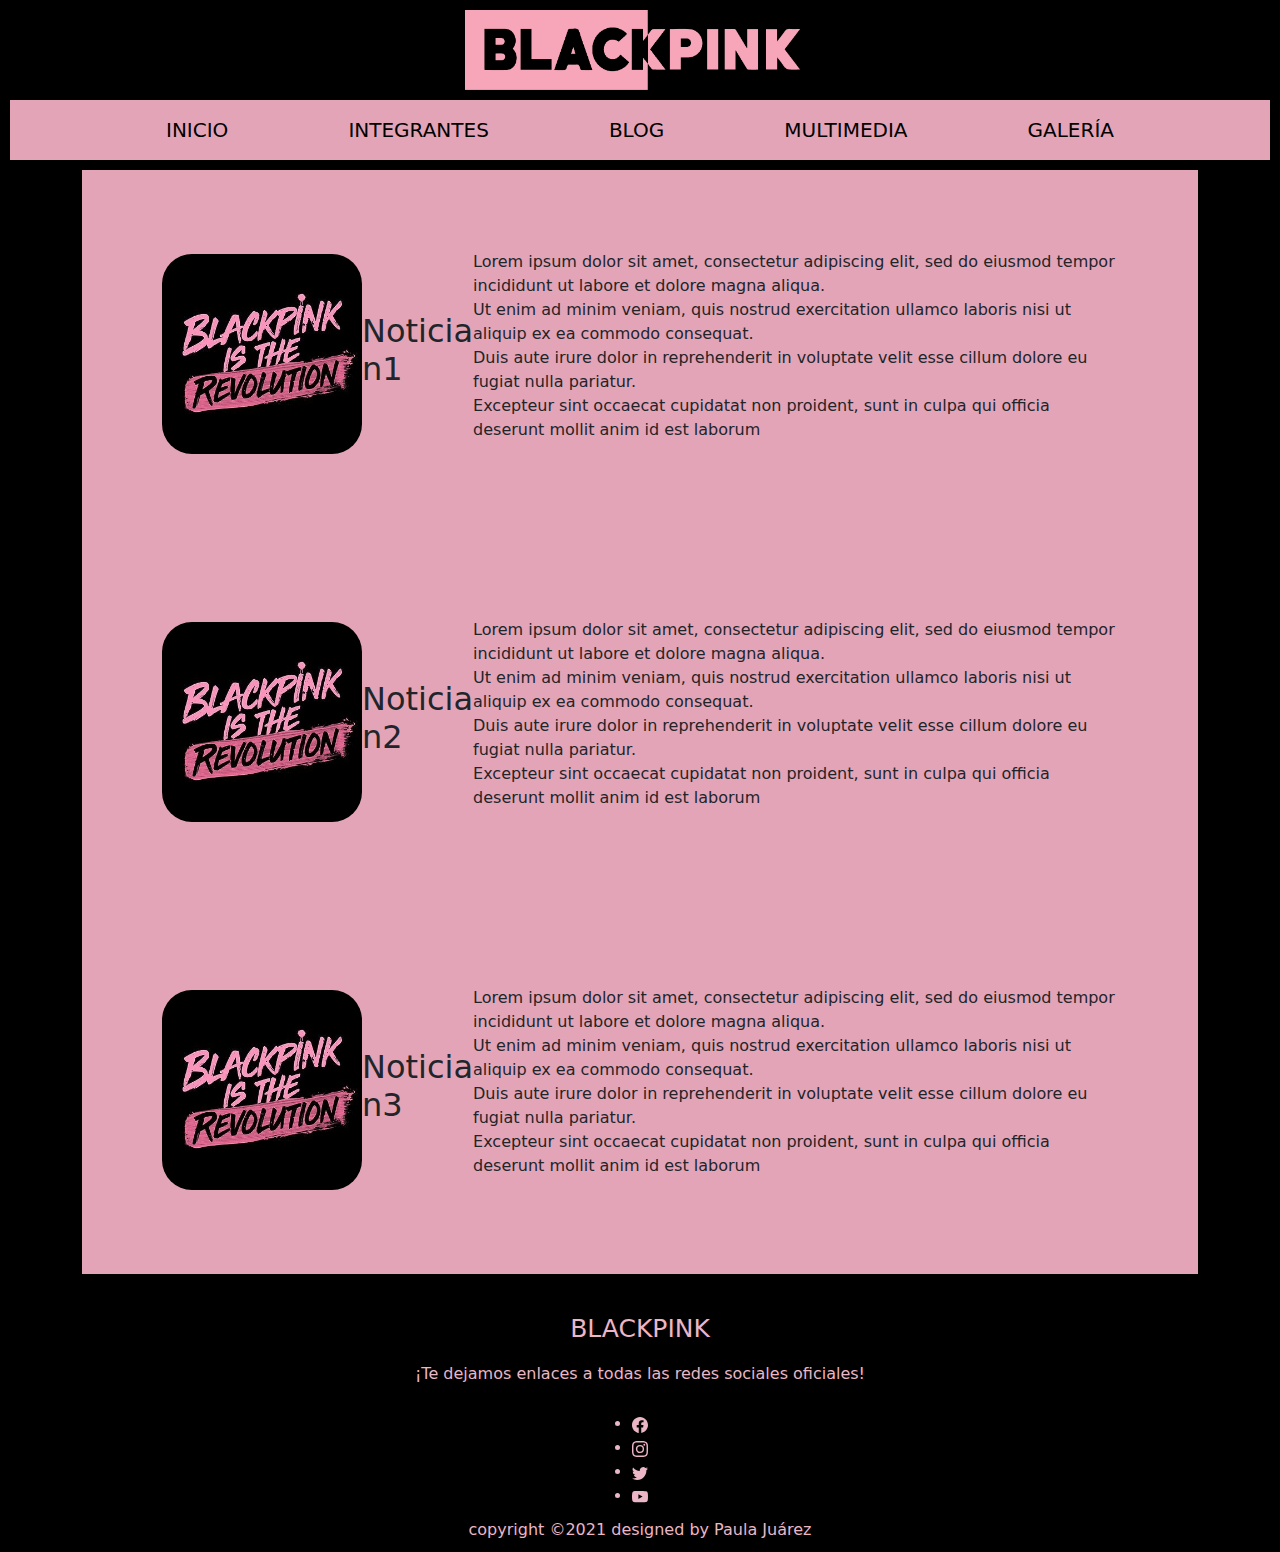
<file: blog.html>
<!DOCTYPE html>
<html lang="en">
<head>
    <meta charset="UTF-8">
    <meta http-equiv="X-UA-Compatible" content="IE=edge">
    <meta name="viewport" content="width=device-width, initial-scale=1.0">
    <meta name="keywords" content="Blackpink, Noticias, Lisa, Jennie, Jisoo, Rosé, Kpop">
    <meta name="description" content="Fansite dedicado a la banda surcoreana femenina de kpop, Blackpink.">
    <link rel="stylesheet" href="css/stylesheet.css">
    <link rel="stylesheet" href="bs.css/bootstrap.css">
    <title>BLOG DE NOTICIAS</title>
</head>
<body>
    <header>
        <div class="container">
            <img src="bp-img/logo/logo-bicolor.png">
        </div>
    </header>

    <nav>
        <ul class="nav justify-content-center">
          <li class="nav-item">
            <a class="nav-link active" aria-current="page" href="index.html">INICIO</a>
          </li>
          <li class="nav-item">
            <a class="nav-link" href="integrantes.html" >INTEGRANTES</a>
          </li>
          <li class="nav-item">
            <a class="nav-link" href="blog.html">BLOG</a>
          </li>
          <li class="nav-item">
            <a class="nav-link" href="multimedia.html">MULTIMEDIA</a>
          </li>
          <li class="nav-item">
            <a class="nav-link" href="galeria.html">GALERÍA</a>
          </li>     
        </ul>
      </nav>
    
    <section>
    <div class="container">
        <div class="bloquepyf bloquepyf--primero">
            <img class="bloquepyf__imagen" src="bp-img/grouphotos/bitr.jpg" alt="corazon">
            <h2 class="bloquepyf__pregunta">Noticia n1</h2>
            <p class="bloquepyf__texto">
            Lorem ipsum dolor sit amet, consectetur adipiscing elit, sed do eiusmod tempor incididunt ut labore et dolore magna aliqua.<br> 
            Ut enim ad minim veniam, quis nostrud exercitation ullamco laboris nisi ut aliquip ex ea commodo consequat.<br>
            Duis aute irure dolor in reprehenderit in voluptate velit esse cillum dolore eu fugiat nulla pariatur.<br>
            Excepteur sint occaecat cupidatat non proident, sunt in culpa qui officia deserunt mollit anim id est laborum<br>
            </p>
        </div>
        <div class="bloquepyf bloquepyf--segundo">
            <img class="bloquepyf__imagen" src="bp-img/grouphotos/bitr.jpg" alt="corazon">
            <h2 class="bloquepyf__pregunta">Noticia n2</h2>
            <p class="bloquepyf__texto">
            Lorem ipsum dolor sit amet, consectetur adipiscing elit, sed do eiusmod tempor incididunt ut labore et dolore magna aliqua.<br> 
            Ut enim ad minim veniam, quis nostrud exercitation ullamco laboris nisi ut aliquip ex ea commodo consequat.<br>
            Duis aute irure dolor in reprehenderit in voluptate velit esse cillum dolore eu fugiat nulla pariatur.<br>
            Excepteur sint occaecat cupidatat non proident, sunt in culpa qui officia deserunt mollit anim id est laborum<br>
            </p>
        </div>
        <div class=" bloquepyf bloquepyf--tercero">
            <img class="bloquepyf__imagen" src="bp-img/grouphotos/bitr.jpg" alt="corazon">
            <h2 class="bloquepyf__pregunta">Noticia n3</h2>
            <p class="bloquepyf__texto">
            Lorem ipsum dolor sit amet, consectetur adipiscing elit, sed do eiusmod tempor incididunt ut labore et dolore magna aliqua.<br> 
            Ut enim ad minim veniam, quis nostrud exercitation ullamco laboris nisi ut aliquip ex ea commodo consequat.<br>
            Duis aute irure dolor in reprehenderit in voluptate velit esse cillum dolore eu fugiat nulla pariatur.<br>
            Excepteur sint occaecat cupidatat non proident, sunt in culpa qui officia deserunt mollit anim id est laborum<br>
            </p>
        </div>
    </div>

    </section>

      <!--- FOOTER-->
      <footer>
        <div class="caja-footer">
          <h3>BLACKPINK</h3>
          <P>¡Te dejamos enlaces a todas las redes sociales oficiales!</P>
          <ul class="redes-sociales"></ul>
            <li><a href="https://www.facebook.com/BLACKPINKOFFICIAL"></a><svg xmlns="http://www.w3.org/2000/svg" width="16" height="16" fill="currentColor" class="bi bi-facebook" viewBox="0 0 16 16">
              <path d="M16 8.049c0-4.446-3.582-8.05-8-8.05C3.58 0-.002 3.603-.002 8.05c0 4.017 2.926 7.347 6.75 7.951v-5.625h-2.03V8.05H6.75V6.275c0-2.017 1.195-3.131 3.022-3.131.876 0 1.791.157 1.791.157v1.98h-1.009c-.993 0-1.303.621-1.303 1.258v1.51h2.218l-.354 2.326H9.25V16c3.824-.604 6.75-3.934 6.75-7.951z"/>
            </svg></li>
            <li><a href="https://www.instagram.com/blackpinkofficial/?hl=es-la"></a><svg xmlns="http://www.w3.org/2000/svg" width="16" height="16" fill="currentColor" class="bi bi-instagram" viewBox="0 0 16 16">
              <path d="M8 0C5.829 0 5.556.01 4.703.048 3.85.088 3.269.222 2.76.42a3.917 3.917 0 0 0-1.417.923A3.927 3.927 0 0 0 .42 2.76C.222 3.268.087 3.85.048 4.7.01 5.555 0 5.827 0 8.001c0 2.172.01 2.444.048 3.297.04.852.174 1.433.372 1.942.205.526.478.972.923 1.417.444.445.89.719 1.416.923.51.198 1.09.333 1.942.372C5.555 15.99 5.827 16 8 16s2.444-.01 3.298-.048c.851-.04 1.434-.174 1.943-.372a3.916 3.916 0 0 0 1.416-.923c.445-.445.718-.891.923-1.417.197-.509.332-1.09.372-1.942C15.99 10.445 16 10.173 16 8s-.01-2.445-.048-3.299c-.04-.851-.175-1.433-.372-1.941a3.926 3.926 0 0 0-.923-1.417A3.911 3.911 0 0 0 13.24.42c-.51-.198-1.092-.333-1.943-.372C10.443.01 10.172 0 7.998 0h.003zm-.717 1.442h.718c2.136 0 2.389.007 3.232.046.78.035 1.204.166 1.486.275.373.145.64.319.92.599.28.28.453.546.598.92.11.281.24.705.275 1.485.039.843.047 1.096.047 3.231s-.008 2.389-.047 3.232c-.035.78-.166 1.203-.275 1.485a2.47 2.47 0 0 1-.599.919c-.28.28-.546.453-.92.598-.28.11-.704.24-1.485.276-.843.038-1.096.047-3.232.047s-2.39-.009-3.233-.047c-.78-.036-1.203-.166-1.485-.276a2.478 2.478 0 0 1-.92-.598 2.48 2.48 0 0 1-.6-.92c-.109-.281-.24-.705-.275-1.485-.038-.843-.046-1.096-.046-3.233 0-2.136.008-2.388.046-3.231.036-.78.166-1.204.276-1.486.145-.373.319-.64.599-.92.28-.28.546-.453.92-.598.282-.11.705-.24 1.485-.276.738-.034 1.024-.044 2.515-.045v.002zm4.988 1.328a.96.96 0 1 0 0 1.92.96.96 0 0 0 0-1.92zm-4.27 1.122a4.109 4.109 0 1 0 0 8.217 4.109 4.109 0 0 0 0-8.217zm0 1.441a2.667 2.667 0 1 1 0 5.334 2.667 2.667 0 0 1 0-5.334z"/>
            </svg></li>
            <li><a href="https://twitter.com/blackpink?lang=es"></a><svg xmlns="http://www.w3.org/2000/svg" width="16" height="16" fill="currentColor" class="bi bi-twitter" viewBox="0 0 16 16">
              <path d="M5.026 15c6.038 0 9.341-5.003 9.341-9.334 0-.14 0-.282-.006-.422A6.685 6.685 0 0 0 16 3.542a6.658 6.658 0 0 1-1.889.518 3.301 3.301 0 0 0 1.447-1.817 6.533 6.533 0 0 1-2.087.793A3.286 3.286 0 0 0 7.875 6.03a9.325 9.325 0 0 1-6.767-3.429 3.289 3.289 0 0 0 1.018 4.382A3.323 3.323 0 0 1 .64 6.575v.045a3.288 3.288 0 0 0 2.632 3.218 3.203 3.203 0 0 1-.865.115 3.23 3.23 0 0 1-.614-.057 3.283 3.283 0 0 0 3.067 2.277A6.588 6.588 0 0 1 .78 13.58a6.32 6.32 0 0 1-.78-.045A9.344 9.344 0 0 0 5.026 15z"/>
            </svg></li>
            <li><a href="https://www.youtube.com/channel/UCOmHUn--16B90oW2L6FRR3A"></a><svg xmlns="http://www.w3.org/2000/svg" width="16" height="16" fill="currentColor" class="bi bi-youtube" viewBox="0 0 16 16">
              <path d="M8.051 1.999h.089c.822.003 4.987.033 6.11.335a2.01 2.01 0 0 1 1.415 1.42c.101.38.172.883.22 1.402l.01.104.022.26.008.104c.065.914.073 1.77.074 1.957v.075c-.001.194-.01 1.108-.082 2.06l-.008.105-.009.104c-.05.572-.124 1.14-.235 1.558a2.007 2.007 0 0 1-1.415 1.42c-1.16.312-5.569.334-6.18.335h-.142c-.309 0-1.587-.006-2.927-.052l-.17-.006-.087-.004-.171-.007-.171-.007c-1.11-.049-2.167-.128-2.654-.26a2.007 2.007 0 0 1-1.415-1.419c-.111-.417-.185-.986-.235-1.558L.09 9.82l-.008-.104A31.4 31.4 0 0 1 0 7.68v-.122C.002 7.343.01 6.6.064 5.78l.007-.103.003-.052.008-.104.022-.26.01-.104c.048-.519.119-1.023.22-1.402a2.007 2.007 0 0 1 1.415-1.42c.487-.13 1.544-.21 2.654-.26l.17-.007.172-.006.086-.003.171-.007A99.788 99.788 0 0 1 7.858 2h.193zM6.4 5.209v4.818l4.157-2.408L6.4 5.209z"/>
            </svg></li>
            <div class="footer-down">
              <p>copyright &copy;2021 designed by <span>Paula Juárez</span></p>
          </div>
      </footer>


    <script src="https://cdn.jsdelivr.net/npm/@popperjs/core@2.6.0/dist/umd/popper.min.js" integrity="sha384-KsvD1yqQ1/1+IA7gi3P0tyJcT3vR+NdBTt13hSJ2lnve8agRGXTTyNaBYmCR/Nwi" crossorigin="anonymous"></script>
    <script src="https://cdn.jsdelivr.net/npm/bootstrap@5.0.0-beta2/dist/js/bootstrap.min.js" integrity="sha384-nsg8ua9HAw1y0W1btsyWgBklPnCUAFLuTMS2G72MMONqmOymq585AcH49TLBQObG" crossorigin="anonymous"></script>
    <script src="js/bootstrap.js"></script>
</body>
</html>
</file>
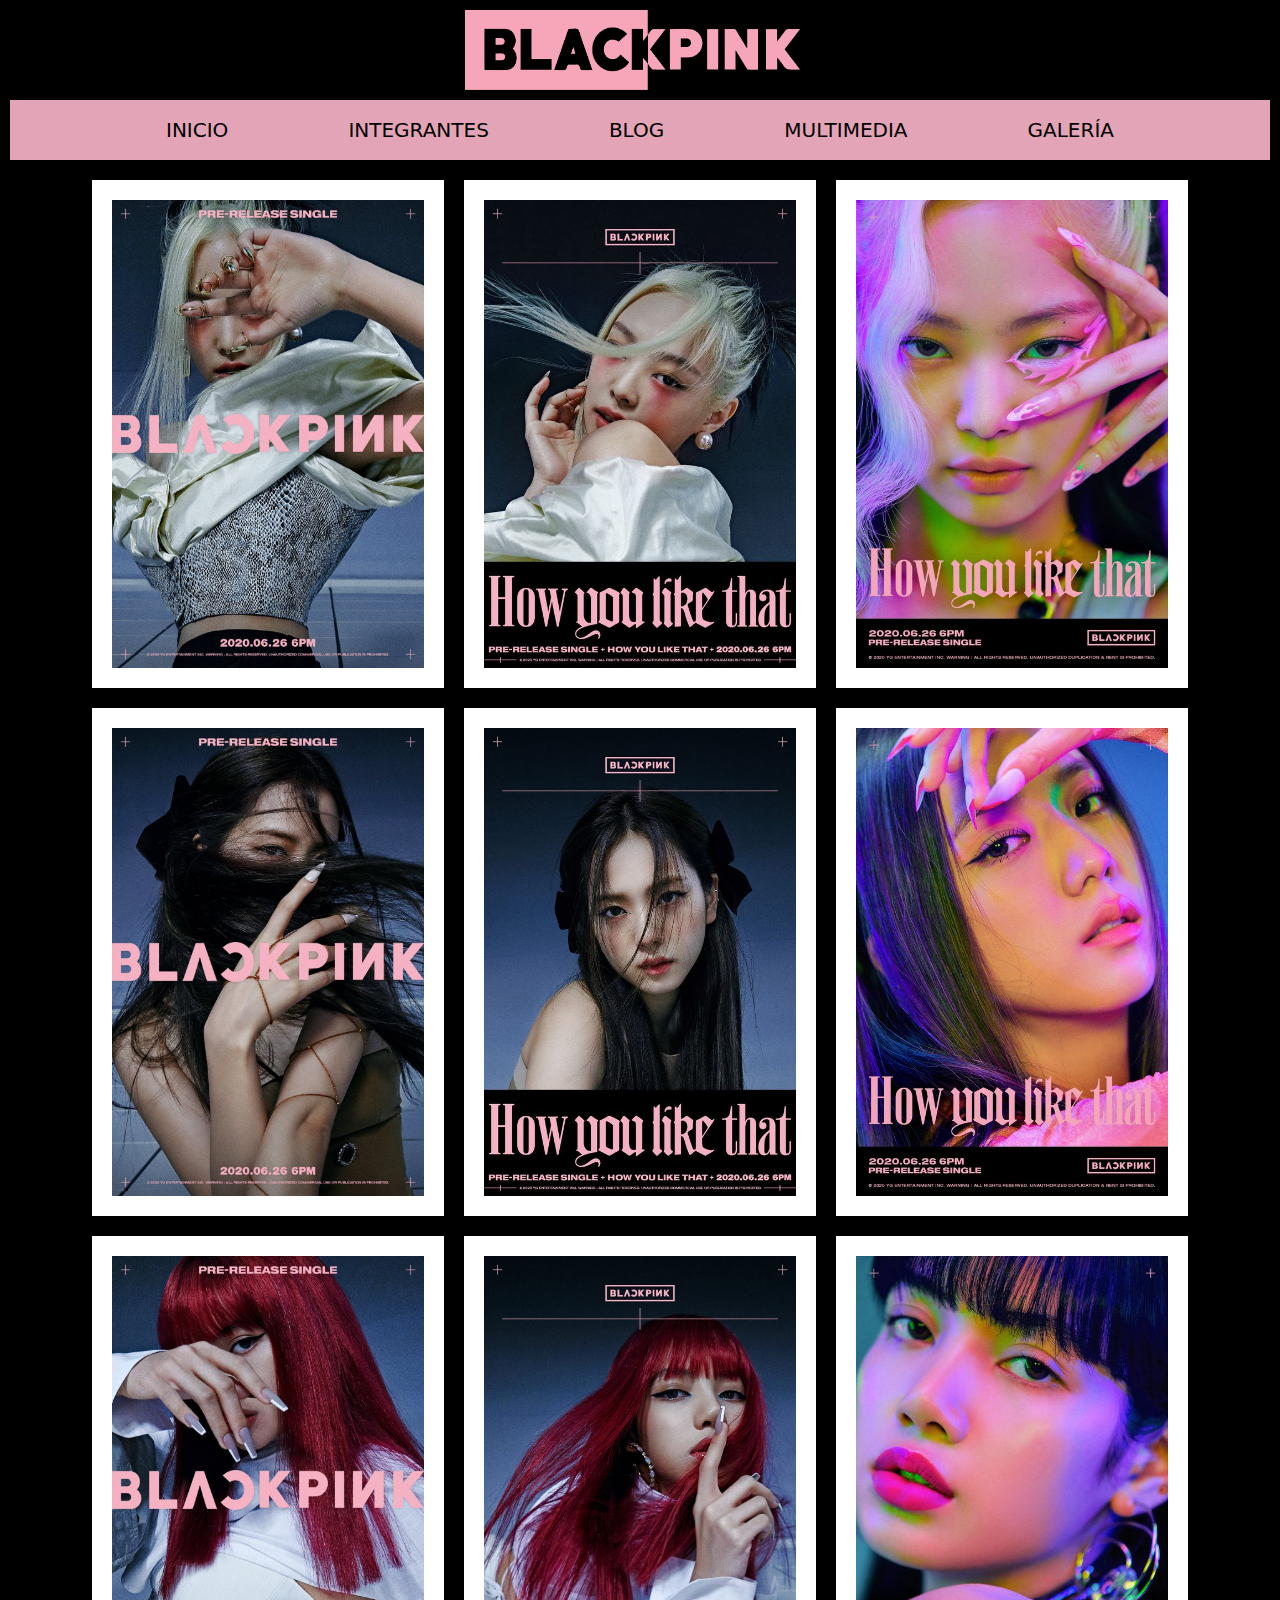
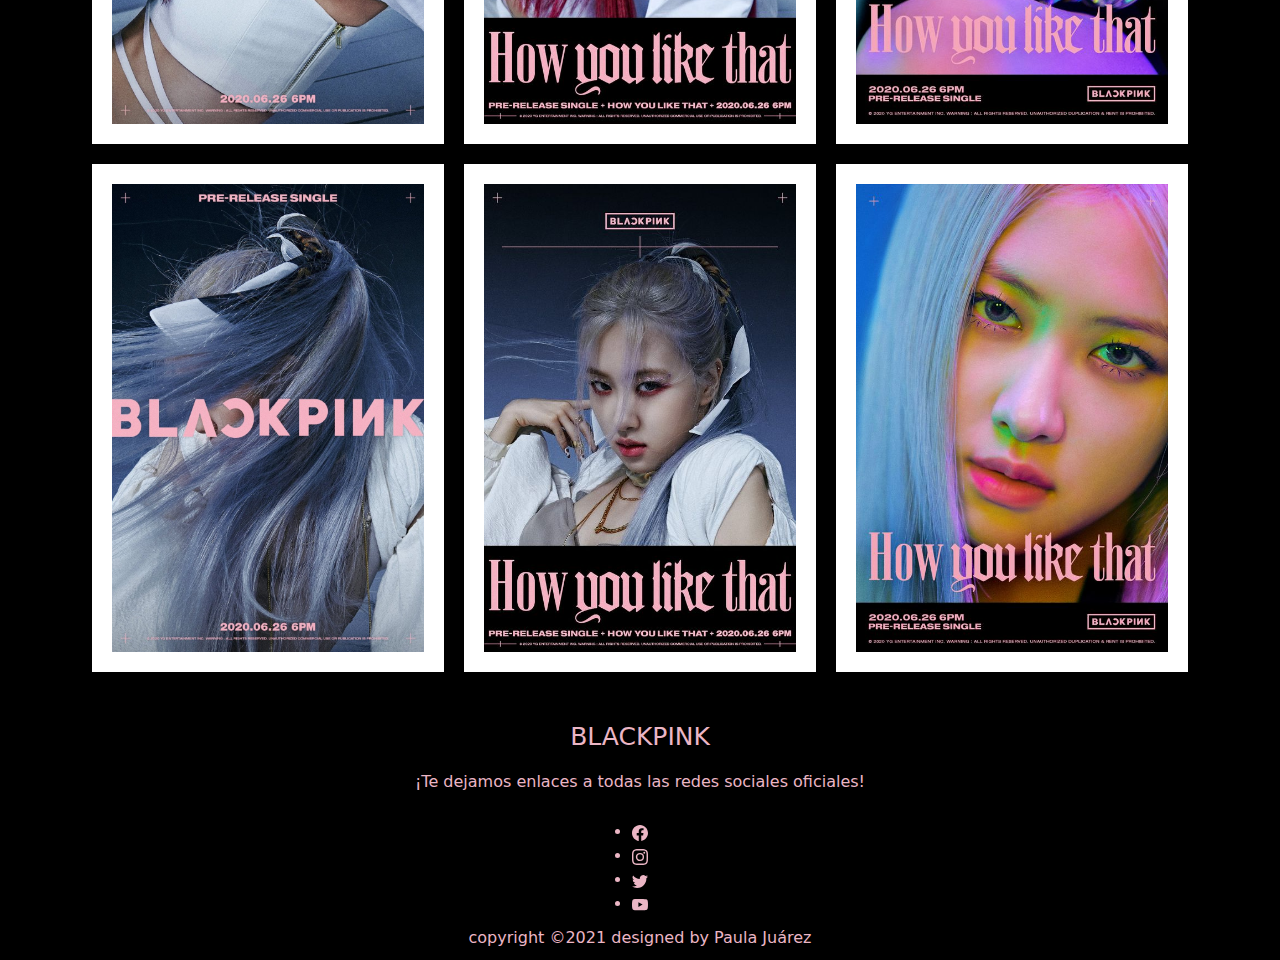
<file: galeria.html>
<!DOCTYPE html>
<html lang="en">
<head>
    <meta charset="UTF-8">
    <meta http-equiv="X-UA-Compatible" content="IE=edge">
    <meta name="viewport" content="width=device-width, initial-scale=1.0">
    <meta name="keywords" content="Imágenes, Blackpink, Lisa, Jennie, Jisoo, Rosé, Kpop, Fansite">
    <meta name="description" content="Fansite dedicado a la banda surcoreana femenina de kpop, Blackpink.">
    <link rel="stylesheet" href="css/stylesheet.css">
    <link rel="stylesheet" href="bs.css/bootstrap.css">
    <title>GALERÍA DE IMÁGENES</title>
</head>
<body>
    <header>
        <div class="container">
            <img src="bp-img/logo/logo-bicolor.png">
        </div>
    </header>
    
    <nav>
        <ul class="nav justify-content-center">
          <li class="nav-item">
            <a class="nav-link active" aria-current="page" href="index.html">INICIO</a>
          </li>
          <li class="nav-item">
            <a class="nav-link" href="integrantes.html" >INTEGRANTES</a>
          </li>
          <li class="nav-item">
            <a class="nav-link" href="blog.html">BLOG</a>
          </li>
          <li class="nav-item">
            <a class="nav-link" href="multimedia.html">MULTIMEDIA</a>
          </li>
          <li class="nav-item">
            <a class="nav-link" href="galeria.html">GALERÍA</a>
          </li>     
        </ul>
      </nav>

    <section>
        <main>
            <div class="container">
                <div class="contenedor-galeria">
                    <img src="bp-img/howyoulikethat/HYLTJennie1.jpg" alt="ropa">
                    
                    <img src="bp-img/howyoulikethat/HYLTJennie2.jpg" alt="ropa">
                   
                    <img src="bp-img/howyoulikethat/HYLTJennie3.jpg" alt="ropa">
               
                    <img src="bp-img/howyoulikethat/HYLTJisoo1.jpg" alt="ropa">     
               
                    <img src="bp-img/howyoulikethat/HYLTJisoo2.jpg" alt="ropa">
                
                    <img src="bp-img/howyoulikethat/HYLTJisoo3.jpg" alt="ropa">
                
                    <img src="bp-img/howyoulikethat/HYLTLisa1.jpg" alt="ropa">
               
                    <img src="bp-img/howyoulikethat/HYLTLisa2.jpg" alt="ropa">
                
                   <img src="bp-img/howyoulikethat/HYLTLisa3.jpg" alt="ropa">
               
                    <img src="bp-img/howyoulikethat/HYLTRose1.jpg" alt="ropa">
                
                    <img src="bp-img/howyoulikethat/HYLTRose2.jpg" alt="ropa">
                
                    <img src="bp-img/howyoulikethat/HYLTRose3.jpg" alt="ropa">  
                </div>
            </div>
        </main>
    </section>

        <!--- FOOTER-->
        <footer>
          <div class="caja-footer">
            <h3>BLACKPINK</h3>
            <P>¡Te dejamos enlaces a todas las redes sociales oficiales!</P>
            <ul class="redes-sociales"></ul>
              <li><a href="https://www.facebook.com/BLACKPINKOFFICIAL"></a><svg xmlns="http://www.w3.org/2000/svg" width="16" height="16" fill="currentColor" class="bi bi-facebook" viewBox="0 0 16 16">
                <path d="M16 8.049c0-4.446-3.582-8.05-8-8.05C3.58 0-.002 3.603-.002 8.05c0 4.017 2.926 7.347 6.75 7.951v-5.625h-2.03V8.05H6.75V6.275c0-2.017 1.195-3.131 3.022-3.131.876 0 1.791.157 1.791.157v1.98h-1.009c-.993 0-1.303.621-1.303 1.258v1.51h2.218l-.354 2.326H9.25V16c3.824-.604 6.75-3.934 6.75-7.951z"/>
              </svg></li>
              <li><a href="https://www.instagram.com/blackpinkofficial/?hl=es-la"></a><svg xmlns="http://www.w3.org/2000/svg" width="16" height="16" fill="currentColor" class="bi bi-instagram" viewBox="0 0 16 16">
                <path d="M8 0C5.829 0 5.556.01 4.703.048 3.85.088 3.269.222 2.76.42a3.917 3.917 0 0 0-1.417.923A3.927 3.927 0 0 0 .42 2.76C.222 3.268.087 3.85.048 4.7.01 5.555 0 5.827 0 8.001c0 2.172.01 2.444.048 3.297.04.852.174 1.433.372 1.942.205.526.478.972.923 1.417.444.445.89.719 1.416.923.51.198 1.09.333 1.942.372C5.555 15.99 5.827 16 8 16s2.444-.01 3.298-.048c.851-.04 1.434-.174 1.943-.372a3.916 3.916 0 0 0 1.416-.923c.445-.445.718-.891.923-1.417.197-.509.332-1.09.372-1.942C15.99 10.445 16 10.173 16 8s-.01-2.445-.048-3.299c-.04-.851-.175-1.433-.372-1.941a3.926 3.926 0 0 0-.923-1.417A3.911 3.911 0 0 0 13.24.42c-.51-.198-1.092-.333-1.943-.372C10.443.01 10.172 0 7.998 0h.003zm-.717 1.442h.718c2.136 0 2.389.007 3.232.046.78.035 1.204.166 1.486.275.373.145.64.319.92.599.28.28.453.546.598.92.11.281.24.705.275 1.485.039.843.047 1.096.047 3.231s-.008 2.389-.047 3.232c-.035.78-.166 1.203-.275 1.485a2.47 2.47 0 0 1-.599.919c-.28.28-.546.453-.92.598-.28.11-.704.24-1.485.276-.843.038-1.096.047-3.232.047s-2.39-.009-3.233-.047c-.78-.036-1.203-.166-1.485-.276a2.478 2.478 0 0 1-.92-.598 2.48 2.48 0 0 1-.6-.92c-.109-.281-.24-.705-.275-1.485-.038-.843-.046-1.096-.046-3.233 0-2.136.008-2.388.046-3.231.036-.78.166-1.204.276-1.486.145-.373.319-.64.599-.92.28-.28.546-.453.92-.598.282-.11.705-.24 1.485-.276.738-.034 1.024-.044 2.515-.045v.002zm4.988 1.328a.96.96 0 1 0 0 1.92.96.96 0 0 0 0-1.92zm-4.27 1.122a4.109 4.109 0 1 0 0 8.217 4.109 4.109 0 0 0 0-8.217zm0 1.441a2.667 2.667 0 1 1 0 5.334 2.667 2.667 0 0 1 0-5.334z"/>
              </svg></li>
              <li><a href="https://twitter.com/blackpink?lang=es"></a><svg xmlns="http://www.w3.org/2000/svg" width="16" height="16" fill="currentColor" class="bi bi-twitter" viewBox="0 0 16 16">
                <path d="M5.026 15c6.038 0 9.341-5.003 9.341-9.334 0-.14 0-.282-.006-.422A6.685 6.685 0 0 0 16 3.542a6.658 6.658 0 0 1-1.889.518 3.301 3.301 0 0 0 1.447-1.817 6.533 6.533 0 0 1-2.087.793A3.286 3.286 0 0 0 7.875 6.03a9.325 9.325 0 0 1-6.767-3.429 3.289 3.289 0 0 0 1.018 4.382A3.323 3.323 0 0 1 .64 6.575v.045a3.288 3.288 0 0 0 2.632 3.218 3.203 3.203 0 0 1-.865.115 3.23 3.23 0 0 1-.614-.057 3.283 3.283 0 0 0 3.067 2.277A6.588 6.588 0 0 1 .78 13.58a6.32 6.32 0 0 1-.78-.045A9.344 9.344 0 0 0 5.026 15z"/>
              </svg></li>
              <li><a href="https://www.youtube.com/channel/UCOmHUn--16B90oW2L6FRR3A"></a><svg xmlns="http://www.w3.org/2000/svg" width="16" height="16" fill="currentColor" class="bi bi-youtube" viewBox="0 0 16 16">
                <path d="M8.051 1.999h.089c.822.003 4.987.033 6.11.335a2.01 2.01 0 0 1 1.415 1.42c.101.38.172.883.22 1.402l.01.104.022.26.008.104c.065.914.073 1.77.074 1.957v.075c-.001.194-.01 1.108-.082 2.06l-.008.105-.009.104c-.05.572-.124 1.14-.235 1.558a2.007 2.007 0 0 1-1.415 1.42c-1.16.312-5.569.334-6.18.335h-.142c-.309 0-1.587-.006-2.927-.052l-.17-.006-.087-.004-.171-.007-.171-.007c-1.11-.049-2.167-.128-2.654-.26a2.007 2.007 0 0 1-1.415-1.419c-.111-.417-.185-.986-.235-1.558L.09 9.82l-.008-.104A31.4 31.4 0 0 1 0 7.68v-.122C.002 7.343.01 6.6.064 5.78l.007-.103.003-.052.008-.104.022-.26.01-.104c.048-.519.119-1.023.22-1.402a2.007 2.007 0 0 1 1.415-1.42c.487-.13 1.544-.21 2.654-.26l.17-.007.172-.006.086-.003.171-.007A99.788 99.788 0 0 1 7.858 2h.193zM6.4 5.209v4.818l4.157-2.408L6.4 5.209z"/>
              </svg></li>
              <div class="footer-down">
                <p>copyright &copy;2021 designed by <span>Paula Juárez</span></p>
            </div>
        </footer>

    <script src="https://cdn.jsdelivr.net/npm/@popperjs/core@2.6.0/dist/umd/popper.min.js" integrity="sha384-KsvD1yqQ1/1+IA7gi3P0tyJcT3vR+NdBTt13hSJ2lnve8agRGXTTyNaBYmCR/Nwi" crossorigin="anonymous"></script>
    <script src="https://cdn.jsdelivr.net/npm/bootstrap@5.0.0-beta2/dist/js/bootstrap.min.js" integrity="sha384-nsg8ua9HAw1y0W1btsyWgBklPnCUAFLuTMS2G72MMONqmOymq585AcH49TLBQObG" crossorigin="anonymous"></script>
    <script src="js/bootstrap.js"></script>
</body>
</html>
</file>
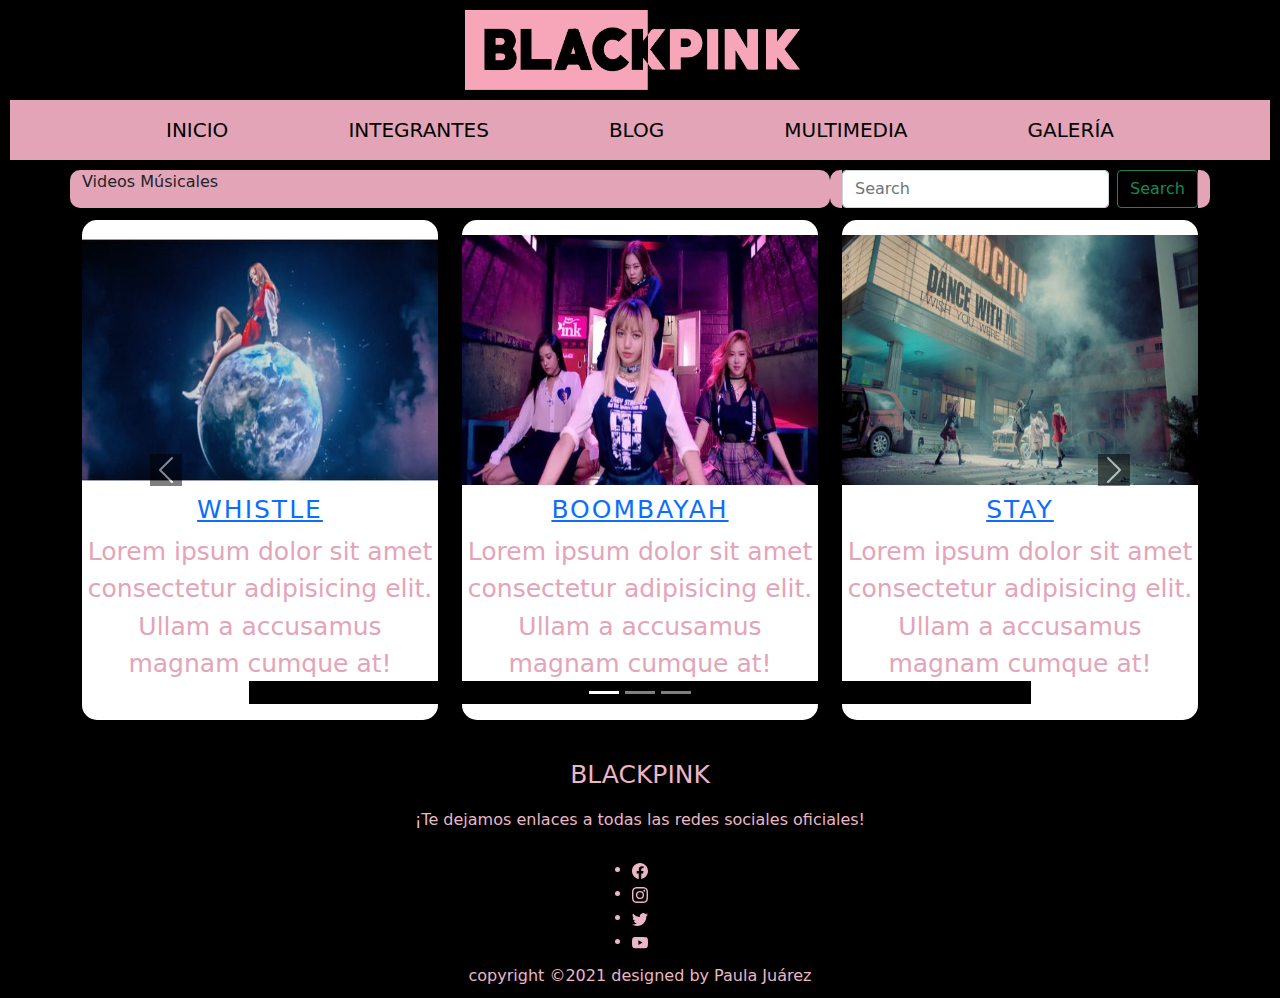
<file: multimedia.html>
<!DOCTYPE html>
<html lang="en">
<head>
    <meta charset="UTF-8">
    <meta http-equiv="X-UA-Compatible" content="IE=edge">
    <meta name="viewport" content="width=device-width, initial-scale=1.0">
    <meta name="keywords" content="Blackpink, Música, Kpop, Vídeos, Lisa, Jennie, Jisoo, Rosé, Kpop">
    <meta name="description" content="Fansite dedicado a la banda surcoreana femenina de kpop, Blackpink.">
    <link rel="stylesheet" href="css/stylesheet.css">
    <link rel="stylesheet" href="bs.css/bootstrap.css">
    <title>MULTIMEDIA</title>
</head>
<body>
    <header>
        <div class="container">
            <img src="bp-img/logo/logo-bicolor.png">
        </div>
    </header>

    <nav>
        <ul class="nav justify-content-center">
          <li class="nav-item">
            <a class="nav-link active" aria-current="page" href="index.html">INICIO</a>
          </li>
          <li class="nav-item">
            <a class="nav-link" href="integrantes.html" >INTEGRANTES</a>
          </li>
          <li class="nav-item">
            <a class="nav-link" href="blog.html">BLOG</a>
          </li>
          <li class="nav-item">
            <a class="nav-link" href="multimedia.html">MULTIMEDIA</a>
          </li>
          <li class="nav-item">
            <a class="nav-link" href="galeria.html">GALERÍA</a>
          </li>     
        </ul>
      </nav>

      <section>
        <div class="videosm container">
            <div class="multir row">
                <div class="multih col-md-8">Videos Músicales</div>
                <div class="multih col-md-4">
                    <form class="d-flex">
                        <input class="form-control me-2" type="search" placeholder="Search" aria-label="Search">
                        <button class="btn btn-outline-success" type="submit">Search</button>
                      </form>
                </div>
            </div>
        </div>
    </section>
    <section id="multi">
    <div class="multitransp container">
        <div class="row">
            <div class="col-12">
                <div id="carouselExampleIndicators" class="carousel slide" data-bs-ride="carousel">
                    <div class="carousel-indicators">
                        <button type="button" data-bs-target="#carouselExampleIndicators" data-bs-slide-to="0" class="active" aria-current="true" aria-label="Slide 1"></button>
                        <button type="button" data-bs-target="#carouselExampleIndicators" data-bs-slide-to="1" aria-label="Slide 2"></button>
                        <button type="button" data-bs-target="#carouselExampleIndicators" data-bs-slide-to="2" aria-label="Slide 3"></button>
                      </div>
                      <div class="carousel-inner">
                        <div class="carousel-item active"> 
                            <div class="row">
                                <div class="col-4">
                                    <div class="caja-multi">
                                        <div class="img-area"><img src="bp-img/whistle.jpg"></div>
                                        <div class="img-text"><a href="https://www.youtube.com/watch?v=dISNgvVpWlo" target="_blank"><h2>WHISTLE</h2></a><p>Lorem ipsum dolor sit amet consectetur adipisicing elit. Ullam a accusamus magnam cumque at!</p></div>
                                    </div>
                                </div>
                                <div class="col-4">
                                    <div class="caja-multi">
                                        <div class="img-area"><img src="bp-img/boombayah.jpg"></div>
                                        <div class="img-text"><a href="https://www.youtube.com/watch?v=bwmSjveL3Lc" target="_blank"><h2>BOOMBAYAH</h2></a><p>Lorem ipsum dolor sit amet consectetur adipisicing elit. Ullam a accusamus magnam cumque at!</p></div>
                                    </div>
                                </div>
                                <div class="col-4">
                                    <div class="caja-multi">
                                        <div class="img-area"><img src="bp-img/stay.jpg"></div>
                                        <div class="img-text"><a href="https://www.youtube.com/watch?v=FzVR_fymZw4" target="_blank"><h2>STAY</h2></a><p>Lorem ipsum dolor sit amet consectetur adipisicing elit. Ullam a accusamus magnam cumque at!</p></div>
                                    </div>
                                </div>
                            </div>
                        </div>
                        <div class="carousel-item"> 
                            <div class="row">
                                <div class="col-4">
                                    <div class="caja-multi">
                                        <div class="img-area"><img src="bp-img/playingwithfire.jpg"></div>
                                        <div class="img-text"><a href="https://www.youtube.com/watch?v=9pdj4iJD08s" target="_blank"><h2>PLAYING WITH FIRE</h2></a><p>Lorem ipsum dolor sit amet consectetur adipisicing elit. Ullam a accusamus magnam cumque at!</p></div>
                                    </div>
                                </div>
                                <div class="col-4">
                                    <div class="caja-multi">
                                        <div class="img-area"><img src="bp-img/asifitsyourlast.jpg"></div>
                                        <div class="img-text"><a href="https://www.youtube.com/watch?v=Amq-qlqbjYA" target="_blank"><h2>AS IF IT'S YOUR LAST</h2></a><p>Lorem ipsum dolor sit amet consectetur adipisicing elit. Ullam a accusamus magnam cumque at!</p></div>
                                    </div>
                                </div>
                                <div class="col-4">
                                    <div class="caja-multi">
                                        <div class="img-area"><img src="bp-img/ddududdudu.jpg"></div>
                                        <div class="img-text"><a href="https://www.youtube.com/watch?v=IHNzOHi8sJs" target="_blank"><h2>DDU DU DDU DU</h2></a><p>Lorem ipsum dolor sit amet consectetur adipisicing elit. Ullam a accusamus magnam cumque at!</p></div>
                                    </div>
                                </div>
                            </div>
                        </div>
                        <div class="carousel-item"> 
                            <div class="row">
                                <div class="col-4">
                                    <div class="caja-multi">
                                        <div class="img-area"><img src="bp-img/letskillthislove.jpg"></div>
                                        <div class="img-text"><a href="https://www.youtube.com/watch?v=2S24-y0Ij3Y" target="_blank"><h2>LET'S KILL THIS LOVE</h2></a><p>Lorem ipsum dolor sit amet consectetur adipisicing elit. Ullam a accusamus magnam cumque at!</p></div>
                                    </div>
                                </div>
                                <div class="col-4">
                                    <div class="caja-multi">
                                        <div class="img-area"><img src="bp-img/howyoulikethat.jpg"></div>
                                        <div class="img-text"><a href="https://www.youtube.com/watch?v=ioNng23DkIM" target="_blank"><h2>HOW YOU LIKE THAT</h2></a><p>Lorem ipsum dolor sit amet consectetur adipisicing elit. Ullam a accusamus magnam cumque at!</p></div>
                                    </div>
                                </div>
                                <div class="col-4">
                                    <div class="caja-multi">
                                        <div class="img-area"><img src="bp-img/lovesickgirls.jpg"></div>
                                        <div class="img-text"><a href="https://www.youtube.com/watch?v=dyRsYk0LyA8" target="_blank"><h2>LOVESICK GIRLS</h2></a><p>Lorem ipsum dolor sit amet consectetur adipisicing elit. Ullam a accusamus magnam cumque at!</p></div>
                                    </div>
                                </div>
                            </div>
                        </div>
                        <button class="carousel-control-prev" type="button" data-bs-target="#carouselExampleIndicators"  data-bs-slide="prev">
                            <span class="carousel-control-prev-icon" aria-hidden="true"></span>
                            <span class="visually-hidden">Previous</span>
                          </button>
                          <button class="carousel-control-next" type="button" data-bs-target="#carouselExampleIndicators"  data-bs-slide="next">
                            <span class="carousel-control-next-icon" aria-hidden="true"></span>
                            <span class="visually-hidden">Next</span>
                          </button>
                        </div>
                      </div>
            </div>
        </div>
    </div>
</section>

    <!--- FOOTER-->
    <footer>
        <div class="caja-footer">
          <h3>BLACKPINK</h3>
          <P>¡Te dejamos enlaces a todas las redes sociales oficiales!</P>
          <ul class="redes-sociales"></ul>
            <li><a href="https://www.facebook.com/BLACKPINKOFFICIAL"></a><svg xmlns="http://www.w3.org/2000/svg" width="16" height="16" fill="currentColor" class="bi bi-facebook" viewBox="0 0 16 16">
              <path d="M16 8.049c0-4.446-3.582-8.05-8-8.05C3.58 0-.002 3.603-.002 8.05c0 4.017 2.926 7.347 6.75 7.951v-5.625h-2.03V8.05H6.75V6.275c0-2.017 1.195-3.131 3.022-3.131.876 0 1.791.157 1.791.157v1.98h-1.009c-.993 0-1.303.621-1.303 1.258v1.51h2.218l-.354 2.326H9.25V16c3.824-.604 6.75-3.934 6.75-7.951z"/>
            </svg></li>
            <li><a href="https://www.instagram.com/blackpinkofficial/?hl=es-la"></a><svg xmlns="http://www.w3.org/2000/svg" width="16" height="16" fill="currentColor" class="bi bi-instagram" viewBox="0 0 16 16">
              <path d="M8 0C5.829 0 5.556.01 4.703.048 3.85.088 3.269.222 2.76.42a3.917 3.917 0 0 0-1.417.923A3.927 3.927 0 0 0 .42 2.76C.222 3.268.087 3.85.048 4.7.01 5.555 0 5.827 0 8.001c0 2.172.01 2.444.048 3.297.04.852.174 1.433.372 1.942.205.526.478.972.923 1.417.444.445.89.719 1.416.923.51.198 1.09.333 1.942.372C5.555 15.99 5.827 16 8 16s2.444-.01 3.298-.048c.851-.04 1.434-.174 1.943-.372a3.916 3.916 0 0 0 1.416-.923c.445-.445.718-.891.923-1.417.197-.509.332-1.09.372-1.942C15.99 10.445 16 10.173 16 8s-.01-2.445-.048-3.299c-.04-.851-.175-1.433-.372-1.941a3.926 3.926 0 0 0-.923-1.417A3.911 3.911 0 0 0 13.24.42c-.51-.198-1.092-.333-1.943-.372C10.443.01 10.172 0 7.998 0h.003zm-.717 1.442h.718c2.136 0 2.389.007 3.232.046.78.035 1.204.166 1.486.275.373.145.64.319.92.599.28.28.453.546.598.92.11.281.24.705.275 1.485.039.843.047 1.096.047 3.231s-.008 2.389-.047 3.232c-.035.78-.166 1.203-.275 1.485a2.47 2.47 0 0 1-.599.919c-.28.28-.546.453-.92.598-.28.11-.704.24-1.485.276-.843.038-1.096.047-3.232.047s-2.39-.009-3.233-.047c-.78-.036-1.203-.166-1.485-.276a2.478 2.478 0 0 1-.92-.598 2.48 2.48 0 0 1-.6-.92c-.109-.281-.24-.705-.275-1.485-.038-.843-.046-1.096-.046-3.233 0-2.136.008-2.388.046-3.231.036-.78.166-1.204.276-1.486.145-.373.319-.64.599-.92.28-.28.546-.453.92-.598.282-.11.705-.24 1.485-.276.738-.034 1.024-.044 2.515-.045v.002zm4.988 1.328a.96.96 0 1 0 0 1.92.96.96 0 0 0 0-1.92zm-4.27 1.122a4.109 4.109 0 1 0 0 8.217 4.109 4.109 0 0 0 0-8.217zm0 1.441a2.667 2.667 0 1 1 0 5.334 2.667 2.667 0 0 1 0-5.334z"/>
            </svg></li>
            <li><a href="https://twitter.com/blackpink?lang=es"></a><svg xmlns="http://www.w3.org/2000/svg" width="16" height="16" fill="currentColor" class="bi bi-twitter" viewBox="0 0 16 16">
              <path d="M5.026 15c6.038 0 9.341-5.003 9.341-9.334 0-.14 0-.282-.006-.422A6.685 6.685 0 0 0 16 3.542a6.658 6.658 0 0 1-1.889.518 3.301 3.301 0 0 0 1.447-1.817 6.533 6.533 0 0 1-2.087.793A3.286 3.286 0 0 0 7.875 6.03a9.325 9.325 0 0 1-6.767-3.429 3.289 3.289 0 0 0 1.018 4.382A3.323 3.323 0 0 1 .64 6.575v.045a3.288 3.288 0 0 0 2.632 3.218 3.203 3.203 0 0 1-.865.115 3.23 3.23 0 0 1-.614-.057 3.283 3.283 0 0 0 3.067 2.277A6.588 6.588 0 0 1 .78 13.58a6.32 6.32 0 0 1-.78-.045A9.344 9.344 0 0 0 5.026 15z"/>
            </svg></li>
            <li><a href="https://www.youtube.com/channel/UCOmHUn--16B90oW2L6FRR3A"></a><svg xmlns="http://www.w3.org/2000/svg" width="16" height="16" fill="currentColor" class="bi bi-youtube" viewBox="0 0 16 16">
              <path d="M8.051 1.999h.089c.822.003 4.987.033 6.11.335a2.01 2.01 0 0 1 1.415 1.42c.101.38.172.883.22 1.402l.01.104.022.26.008.104c.065.914.073 1.77.074 1.957v.075c-.001.194-.01 1.108-.082 2.06l-.008.105-.009.104c-.05.572-.124 1.14-.235 1.558a2.007 2.007 0 0 1-1.415 1.42c-1.16.312-5.569.334-6.18.335h-.142c-.309 0-1.587-.006-2.927-.052l-.17-.006-.087-.004-.171-.007-.171-.007c-1.11-.049-2.167-.128-2.654-.26a2.007 2.007 0 0 1-1.415-1.419c-.111-.417-.185-.986-.235-1.558L.09 9.82l-.008-.104A31.4 31.4 0 0 1 0 7.68v-.122C.002 7.343.01 6.6.064 5.78l.007-.103.003-.052.008-.104.022-.26.01-.104c.048-.519.119-1.023.22-1.402a2.007 2.007 0 0 1 1.415-1.42c.487-.13 1.544-.21 2.654-.26l.17-.007.172-.006.086-.003.171-.007A99.788 99.788 0 0 1 7.858 2h.193zM6.4 5.209v4.818l4.157-2.408L6.4 5.209z"/>
            </svg></li>
            <div class="footer-down">
              <p>copyright &copy;2021 designed by <span>Paula Juárez</span></p>
          </div>
      </footer>
    <script src="https://cdn.jsdelivr.net/npm/@popperjs/core@2.6.0/dist/umd/popper.min.js" integrity="sha384-KsvD1yqQ1/1+IA7gi3P0tyJcT3vR+NdBTt13hSJ2lnve8agRGXTTyNaBYmCR/Nwi" crossorigin="anonymous"></script>
    <script src="https://cdn.jsdelivr.net/npm/bootstrap@5.0.0-beta2/dist/js/bootstrap.min.js" integrity="sha384-nsg8ua9HAw1y0W1btsyWgBklPnCUAFLuTMS2G72MMONqmOymq585AcH49TLBQObG" crossorigin="anonymous"></script>
    <script src="js/bootstrap.js"></script>
</body>
</html>
</file>
<file: css/stylesheet.css>
@charset "UTF-8";
* {
  background-color: #000000; }

/*Header*/
/*Header*/
header div {
  background-color: #000000;
  padding-top: 10px; }

header img {
  display: block;
  width: 350px;
  height: 80px;
  margin: auto; }

/*Barra de Navegación*/
.nav {
  background-color: #E4A4B7;
  border: solid black 10px; }
  .nav .nav-item {
    background-color: #E4A4B7;
    list-style: none; }
  .nav .nav-link {
    background-color: #E4A4B7;
    padding: 15px 60px; }
  .nav a {
    color: #000000;
    font-size: 20px; }
  .nav a:hover {
    background: #EBB6C5;
    color: #000000; }

/*Footer*/
footer {
  background-color: #000000;
  height: auto;
  width: 100vw;
  padding-top: 40px;
  color: #EBB6C5;
  box-sizing: border-box; }

.caja-footer {
  display: flex;
  align-items: center;
  justify-content: center;
  flex-direction: column;
  text-align: center; }
  .caja-footer h3 {
    font-size: 25px;
    text-transform: capitalize; }
  .caja-footer p {
    max-width: 600px;
    margin: 10px auto; }

.redes-sociales {
  list-style: none;
  display: flex;
  align-items: center;
  justify-content: center; }
  .redes-sociales li {
    margin: 0 10px; }
  .redes-sociales a {
    text-decoration: none;
    color: #E4A4B7; }
  .redes-sociales a:hover {
    color: #f6eeee; }

/*estilos del index*/
#carousel {
  display: flex;
  height: auto; }

.carousel-inner img {
  display: block;
  margin: auto; }

.carousel-caption {
  background-color: transparent; }
  .carousel-caption h5 {
    background-color: transparent; }
  .carousel-caption p {
    background-color: transparent;
    font-size: xx-large; }

/**Estilos de INTEGRANTES**/
.introintegrantes {
  display: block;
  margin: auto;
  width: 300px;
  height: 300px; }

.titulointegrantes {
  text-align: center;
  color: #E4A4B7; }

.text-center {
  color: #E4A4B7; }

/**Estilos de BLOG**/
.bloquepyf {
  display: flex;
  justify-content: center;
  align-items: center;
  font-size: medium;
  padding: 5rem;
  background-color: #E4A4B7; }
  .bloquepyf .bloquepyf__imagen {
    width: 200px;
    height: 200px;
    border-radius: 30px; }
  .bloquepyf .bloquepyf__texto {
    font-size: medium;
    background-color: #E4A4B7; }
  .bloquepyf .bloquepyf__pregunta {
    background-color: #E4A4B7; }

/**Estilos de MULTIMEDIA**/
.multi-box {
  height: 100px;
  background-color: #E4A4B7; }
  .multi-box p {
    background-color: #E4A4B7;
    color: #000000;
    text-align: center;
    margin: auto;
    font-size: 25px; }

.multir {
  padding-bottom: 12px; }

.multih {
  background-color: #E4A4B7;
  border-radius: 10px; }

.multitransp {
  background-color: transparent; }

.img-text {
  width: 100%;
  height: 250px;
  display: block;
  text-align: center;
  padding-top: 7%;
  background: white;
  color: #E4A4B7;
  border-bottom-left-radius: 15px;
  border-bottom-right-radius: 15px; }
  .img-text h2 {
    font-size: 25px;
    text-transform: uppercase;
    letter-spacing: 2px;
    background: transparent; }
  .img-text p {
    font-size: 25px;
    background: transparent; }

.caja-multi {
  position: relative;
  margin: bottom 30px; }

.img-area {
  width: 100%;
  height: 250px;
  border-top: 15px solid white;
  border-top-left-radius: 15px;
  border-top-right-radius: 15px; }
  .img-area img {
    width: 100%;
    height: 250px; }

.cuadrado1 {
  background-color: #E4A4B7;
  width: 400px;
  height: 400px;
  margin-top: 10px; }
  .cuadrado1 p {
    background-color: #E4A4B7;
    font-size: 25px;
    color: #000000;
    text-align: center;
    margin: auto; }

.cuadrado2 {
  background-color: #EBB6C5;
  width: 400px;
  height: 400px;
  margin-top: 10px; }
  .cuadrado2 p {
    background-color: #EBB6C5;
    font-size: 25px;
    color: #000000;
    text-align: center;
    margin: auto; }

.cuadrado3 {
  background-color: #f6eeee;
  width: 400px;
  height: 400px;
  margin-top: 10px; }
  .cuadrado3 p {
    background-color: #f6eeee;
    font-size: 25px;
    color: #000000;
    text-align: center;
    margin: auto; }

/**Estilos de Galería**/
.contenedor-galeria {
  width: auto;
  height: auto;
  display: flex;
  flex-wrap: wrap;
  justify-content: center; }
  .contenedor-galeria img {
    width: 25%;
    margin: 10px;
    height: 25%;
    flex: auto;
    padding: 20px;
    background-color: white; }
</file>
